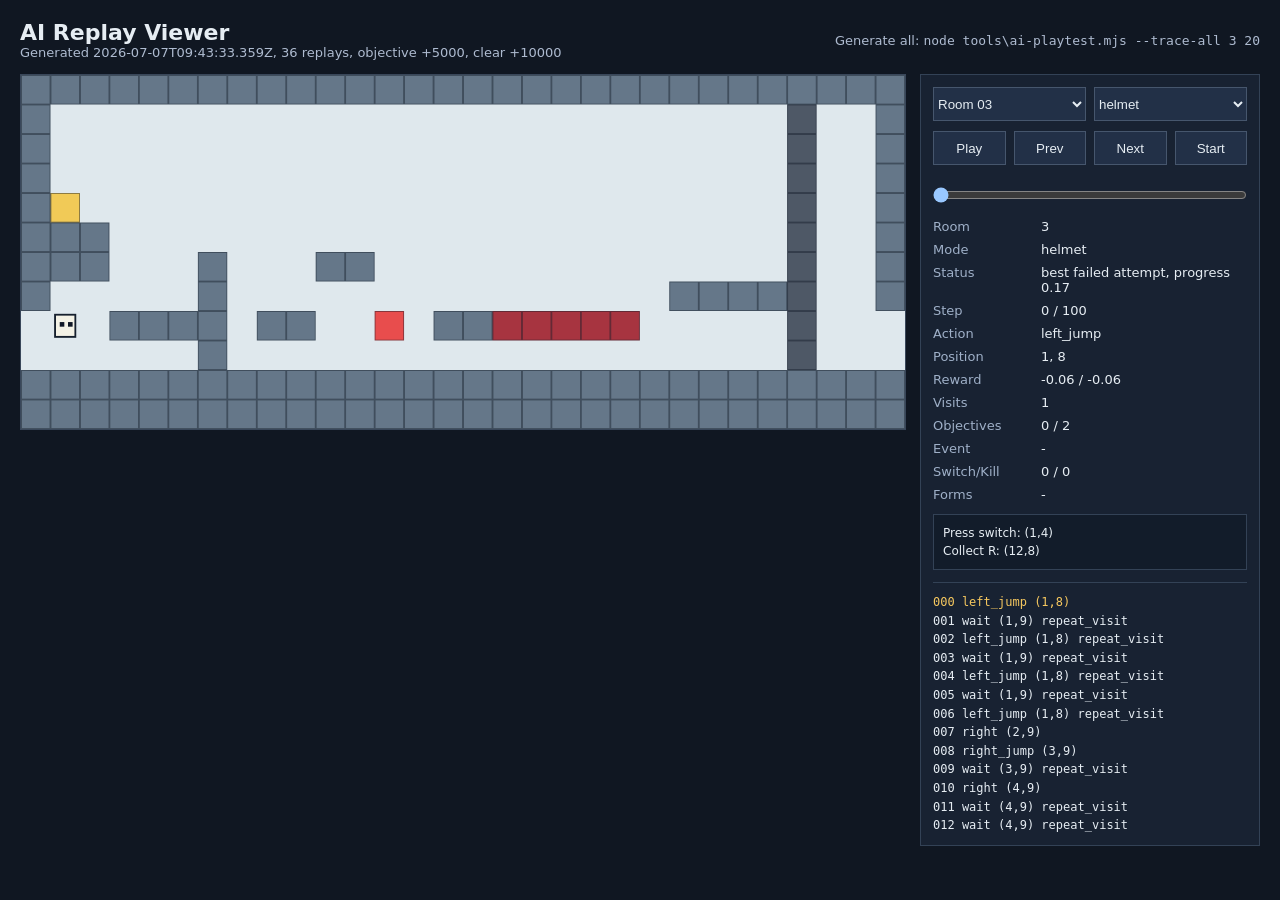
<file: ai-viewer.html>
<!doctype html>
<html lang="zh-CN">
<head>
  <meta charset="utf-8">
  <meta name="viewport" content="width=device-width, initial-scale=1">
  <title>AI Replay Viewer</title>
  <style>
    :root {
      color-scheme: dark;
      font-family: "Microsoft YaHei", system-ui, sans-serif;
      background: #101722;
      color: #e6edf3;
    }
    body {
      margin: 0;
      padding: 20px;
    }
    .top {
      display: flex;
      align-items: center;
      justify-content: space-between;
      gap: 16px;
      margin-bottom: 14px;
    }
    h1 {
      margin: 0;
      font-size: 22px;
    }
    .meta {
      color: #aebbd0;
      font-size: 13px;
    }
    .layout {
      display: grid;
      grid-template-columns: minmax(720px, 1fr) 340px;
      gap: 16px;
      align-items: start;
    }
    canvas {
      width: 100%;
      max-width: 960px;
      aspect-ratio: 30 / 12;
      background: #dfe8ed;
      border: 1px solid #39475a;
    }
    .panel {
      background: #182232;
      border: 1px solid #334256;
      padding: 12px;
    }
    .picker {
      display: grid;
      grid-template-columns: 1fr 1fr;
      gap: 8px;
      margin-bottom: 10px;
    }
    select,
    button {
      border: 1px solid #46566d;
      background: #223047;
      color: #e6edf3;
      height: 34px;
    }
    button {
      cursor: pointer;
    }
    button:hover,
    select:hover {
      background: #2b3b55;
    }
    .controls {
      display: grid;
      grid-template-columns: repeat(4, 1fr);
      gap: 8px;
      margin-bottom: 12px;
    }
    input[type="range"] {
      width: 100%;
      margin: 10px 0 16px;
    }
    dl {
      display: grid;
      grid-template-columns: 98px 1fr;
      gap: 8px 10px;
      margin: 0;
      font-size: 13px;
    }
    dt {
      color: #9fb0c8;
    }
    dd {
      margin: 0;
      overflow-wrap: anywhere;
    }
    .objectives {
      margin: 12px 0;
      padding: 9px;
      border: 1px solid #334256;
      background: #121c2a;
      font-size: 12px;
      line-height: 1.5;
    }
    .actions {
      margin-top: 12px;
      height: 240px;
      overflow: auto;
      border-top: 1px solid #334256;
      padding-top: 10px;
      font-family: Consolas, monospace;
      font-size: 12px;
      line-height: 1.55;
    }
    .active {
      color: #f6c85f;
    }
  </style>
</head>
<body>
  <div class="top">
    <div>
      <h1>AI Replay Viewer</h1>
      <div class="meta" id="meta">Loading</div>
    </div>
    <div class="meta">Generate all: <code>node tools\ai-playtest.mjs --trace-all 3 20</code></div>
  </div>
  <div class="layout">
    <canvas id="view" width="960" height="384"></canvas>
    <aside class="panel">
      <div class="picker">
        <select id="roomSelect"></select>
        <select id="modeSelect">
          <option value="helmet">helmet</option>
          <option value="no-helmet">no-helmet</option>
        </select>
      </div>
      <div class="controls">
        <button id="play">Play</button>
        <button id="prev">Prev</button>
        <button id="next">Next</button>
        <button id="restart">Start</button>
      </div>
      <input id="scrub" type="range" min="0" max="0" value="0">
      <dl>
        <dt>Room</dt><dd id="room">-</dd>
        <dt>Mode</dt><dd id="mode">-</dd>
        <dt>Status</dt><dd id="status">-</dd>
        <dt>Step</dt><dd id="step">-</dd>
        <dt>Action</dt><dd id="action">-</dd>
        <dt>Position</dt><dd id="pos">-</dd>
        <dt>Reward</dt><dd id="reward">-</dd>
        <dt>Visits</dt><dd id="visits">-</dd>
        <dt>Objectives</dt><dd id="objectiveCount">-</dd>
        <dt>Event</dt><dd id="event">-</dd>
        <dt>Switch/Kill</dt><dd id="switches">-</dd>
        <dt>Forms</dt><dd id="forms">-</dd>
      </dl>
      <div class="objectives" id="objectives">-</div>
      <div class="actions" id="actions"></div>
    </aside>
  </div>

  <script type="module">
    const tile = 32;
    const canvas = document.querySelector("#view");
    const ctx = canvas.getContext("2d");
    const ids = ["meta", "room", "mode", "status", "step", "action", "pos", "reward", "visits", "objectiveCount", "event", "switches", "forms", "objectives", "actions"];
    const ui = Object.fromEntries(ids.map((id) => [id, document.querySelector(`#${id}`)]));
    const roomSelect = document.querySelector("#roomSelect");
    const modeSelect = document.querySelector("#modeSelect");
    const scrub = document.querySelector("#scrub");
    const buttons = {
      play: document.querySelector("#play"),
      prev: document.querySelector("#prev"),
      next: document.querySelector("#next"),
      restart: document.querySelector("#restart"),
    };
    let bundle = null;
    let result = null;
    let index = 0;
    let timer = null;

    const colors = {
      "#": "#657789",
      "=": "#93a3b7",
      "!": "#a73440",
      "~": "#66d8f5",
      "P": "#eaf7dc",
      "M": "#3a263d",
      "K": "#f1ca57",
      "D": "#4e5866",
      "E": "#7f6b51",
      "R": "#e84d4d",
      "G": "#7fa083",
      "W": "#f4f2e6",
      "B": "#252632",
    };

    async function loadBundle() {
      try {
        const all = await fetch("tools/ai-traces.json?fresh=" + Date.now()).then((res) => {
          if (!res.ok) throw new Error("missing all traces");
          return res.json();
        });
        return all;
      } catch {
        const single = await fetch("tools/ai-trace.json?fresh=" + Date.now()).then((res) => res.json());
        return { ...single, results: [single.result] };
      }
    }

    function populatePickers() {
      const rooms = [...new Set(bundle.results.map((item) => item.roomId))].sort((a, b) => a - b);
      roomSelect.innerHTML = rooms.map((roomId) => `<option value="${roomId}">Room ${String(roomId).padStart(2, "0")}</option>`).join("");
      const first = bundle.results[0];
      roomSelect.value = String(first.roomId);
      modeSelect.value = first.mode;
    }

    function selectResult() {
      const roomId = Number(roomSelect.value);
      const mode = modeSelect.value;
      result = bundle.results.find((item) => item.roomId === roomId && item.mode === mode)
        || bundle.results.find((item) => item.roomId === roomId)
        || bundle.results[0];
      index = 0;
      scrub.max = Math.max(0, (result.trace?.length || 1) - 1);
      scrub.value = 0;
      draw();
    }

    function draw() {
      const trace = result.trace || [];
      const step = trace[Math.min(index, trace.length - 1)] || null;
      ctx.clearRect(0, 0, canvas.width, canvas.height);
      ctx.fillStyle = "#dfe8ed";
      ctx.fillRect(0, 0, canvas.width, canvas.height);

      for (let y = 0; y < result.grid.length; y += 1) {
        for (let x = 0; x < result.grid[y].length; x += 1) {
          const cell = result.grid[y][x];
          if (cell === ".") continue;
          ctx.fillStyle = colors[cell] || "#6d7d90";
          ctx.fillRect(x * tile, y * tile, tile, tile);
          ctx.strokeStyle = "rgba(18,28,40,0.45)";
          ctx.strokeRect(x * tile + 0.5, y * tile + 0.5, tile - 1, tile - 1);
        }
      }

      ctx.strokeStyle = "rgba(232,77,77,0.55)";
      ctx.lineWidth = 3;
      ctx.beginPath();
      for (let i = 0; i <= index && i < trace.length; i += 1) {
        const p = trace[i];
        const x = p.x * tile + tile / 2;
        const y = p.y * tile + tile / 2;
        if (i === 0) ctx.moveTo(x, y);
        else ctx.lineTo(x, y);
      }
      ctx.stroke();

      if (step) {
        ctx.fillStyle = step.spirit ? "rgba(127,160,131,0.45)" : "#f4f2e6";
        ctx.strokeStyle = "#16202e";
        ctx.lineWidth = 2;
        ctx.fillRect(step.x * tile + 5, step.y * tile + 4, 22, 24);
        ctx.strokeRect(step.x * tile + 5, step.y * tile + 4, 22, 24);
        ctx.fillStyle = "#111827";
        ctx.fillRect(step.x * tile + 10, step.y * tile + 12, 5, 5);
        ctx.fillRect(step.x * tile + 19, step.y * tile + 12, 5, 5);
      }

      updatePanel(step);
    }

    function updatePanel(step) {
      const trace = result.trace || [];
      const clearState = result.replayCleared ? `CLEARED@${result.clearAt}` : "best failed attempt";
      ui.meta.textContent = `Generated ${bundle.generatedAt}, ${bundle.results.length} replays, objective +${bundle.objectiveReward ?? 5000}, clear +${bundle.clearReward ?? 10000}`;
      ui.room.textContent = result.roomId;
      ui.mode.textContent = result.mode;
      ui.status.textContent = `${clearState}, progress ${result.progress.toFixed(2)}`;
      ui.step.textContent = step ? `${step.step} / ${trace.length - 1}` : "-";
      ui.action.textContent = step?.action || "-";
      ui.pos.textContent = step ? `${step.x}, ${step.y}` : "-";
      ui.reward.textContent = step ? `${step.rewardDelta} / ${step.rewardTotal}` : "-";
      ui.visits.textContent = step?.visits ?? "-";
      ui.objectiveCount.textContent = step ? `${step.objectivesDone ?? 0} / ${step.objectivesTotal ?? result.objectives?.length ?? 0}` : "-";
      ui.event.textContent = step?.event || "-";
      ui.switches.textContent = step ? `${step.switches} / ${step.kills}` : "-";
      ui.forms.textContent = step ? ["R", "G", "W", "B"].filter((label) => step[`has${{ R: "Red", G: "Green", W: "White", B: "Black" }[label]}`]).join(" ") || "-" : "-";
      ui.objectives.innerHTML = (result.objectives || []).map((objective) => `${objective.label}: (${objective.x},${objective.y})`).join("<br>") || "No explicit objectives";
      ui.actions.innerHTML = trace.map((item, i) => {
        const event = item.objectiveEvents?.length ? item.objectiveEvents.join(",") : item.event || "";
        return `<div class="${i === index ? "active" : ""}">${String(i).padStart(3, "0")} ${item.action.padEnd(13)} (${item.x},${item.y}) ${event}</div>`;
      }).join("");
      const active = ui.actions.querySelector(".active");
      if (active) active.scrollIntoView({ block: "nearest" });
    }

    function setIndex(value) {
      index = Math.max(0, Math.min((result.trace?.length || 1) - 1, value));
      scrub.value = index;
      draw();
    }

    buttons.play.addEventListener("click", () => {
      if (timer) {
        clearInterval(timer);
        timer = null;
        buttons.play.textContent = "Play";
        return;
      }
      buttons.play.textContent = "Pause";
      timer = setInterval(() => {
        if (index >= result.trace.length - 1) setIndex(0);
        else setIndex(index + 1);
      }, 90);
    });
    buttons.prev.addEventListener("click", () => setIndex(index - 1));
    buttons.next.addEventListener("click", () => setIndex(index + 1));
    buttons.restart.addEventListener("click", () => setIndex(0));
    scrub.addEventListener("input", () => setIndex(Number(scrub.value)));
    roomSelect.addEventListener("change", selectResult);
    modeSelect.addEventListener("change", selectResult);

    bundle = await loadBundle();
    populatePickers();
    selectResult();
  </script>
</body>
</html>
</file>
